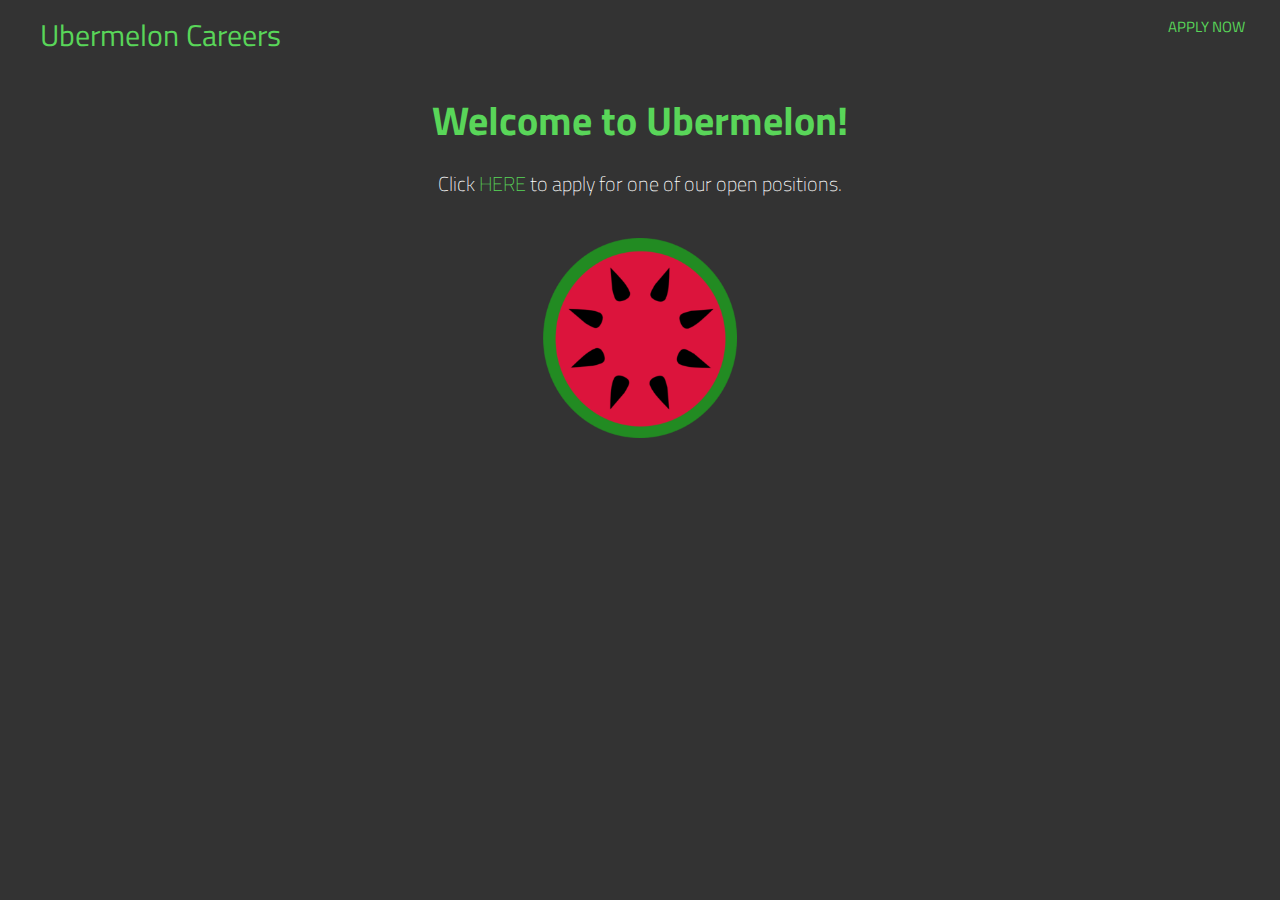
<file: templates/index.html>
<!doctype html>
<html>
<head>
  <title>Apply to Ubermelon</title>
  <link href="../static/css/styles.css" rel="stylesheet">
  <link rel="icon" type="image/png" sizes="32x32" href="/favicon-32x32.png">
  <link href='http://fonts.googleapis.com/css?family=Titillium+Web' rel='stylesheet'>
  
</head>
<body>
	<nav>
		<ul>
			<li id="left"><a href="/">Ubermelon Careers</a></li>
			<li id="right"><a href="/application-form"</a>Apply Now</a></li>
		</ul>
	</nav>
	<h1>Welcome to Ubermelon!</h1>
	<h2>Click <a href="/application-form"><span class="green">HERE</span></a> to apply for one of our open positions.</h2>
	<br>
	<img src="../static/img/uber.png" height="200px" alt="I'm an ubermelon">



</body>
</html>
</file>
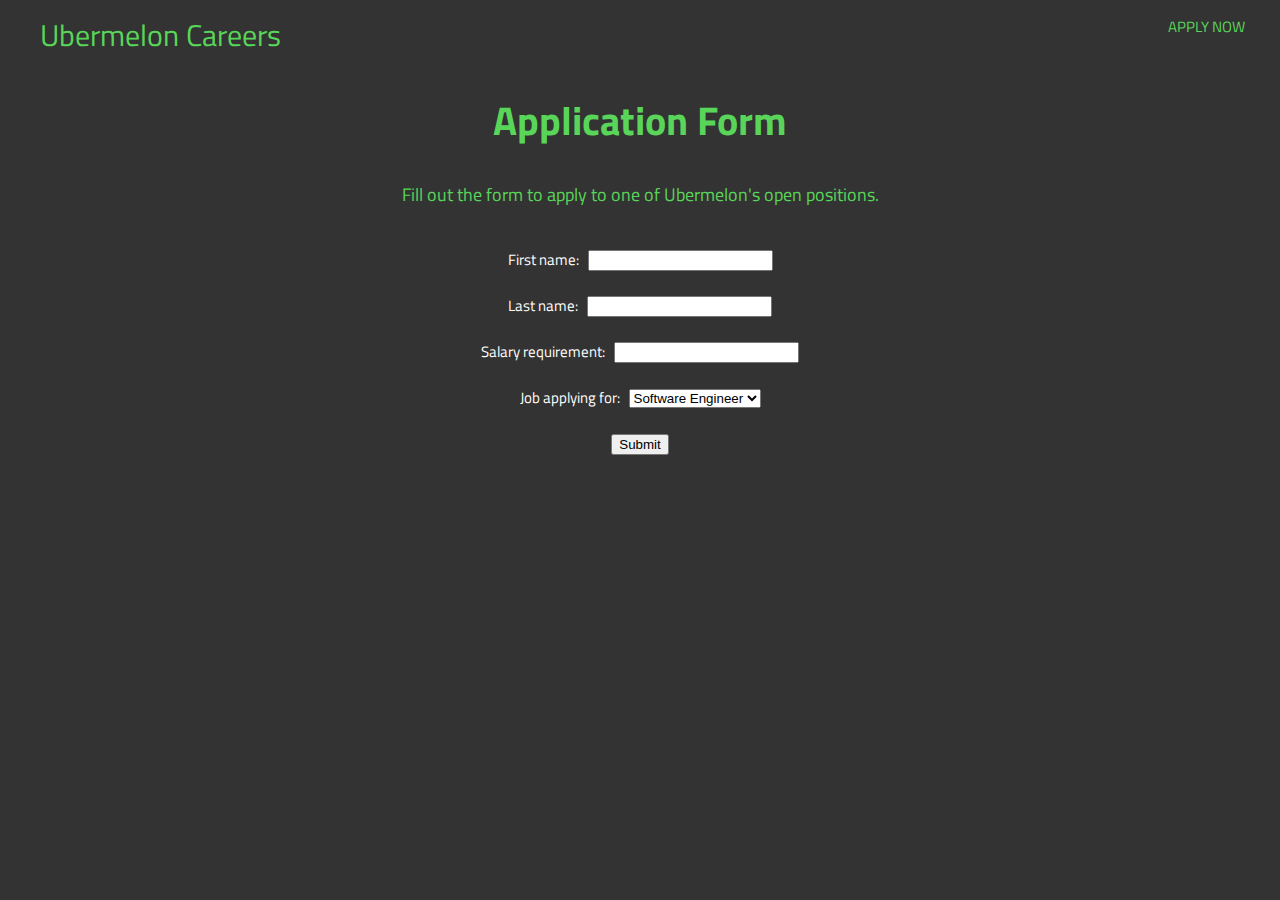
<file: templates/application-form.html>
<!doctype html>
<html>
<head>
  <title>Application Form</title>
  <link href="../static/css/styles.css" rel="stylesheet">
  <link href='http://fonts.googleapis.com/css?family=Titillium+Web' rel='stylesheet'>

</head>
<body>
	<nav>
		<ul>
			<li id="left"><a href="/">Ubermelon Careers</a></li>
			<li id="right"><a href="/application-form"</a>Apply Now</a></li>
		</ul>
	</nav>
	<h1>Application Form</h1>
	<p>Fill out the form to apply to one of Ubermelon's open positions.</p>
	<form action="/application" method="POST">
		<label> First name: &nbsp;
			<input type="text" name="firstname" required> 
		</label>
		<br><br>
		<labeL>Last name: &nbsp;
			<input type="text" name="lastname" required>
		</labeL>
		<br><br>
		<label>Salary requirement: &nbsp;
			<input type="text" name="salary" required>
		</label>
		<br><br>
		<label>
		Job applying for: &nbsp;
			<select name="job" id="job_choice" required>
				<option value="Software Engineer">Software Engineer</option>
				<option value="QA Engineer">QA Engineer</option>
				<option value="Product Manager">Product Manager</option>
			</select>	
		</label>	
		<br><br>
		<input type="submit">
	</form>
</body>
</html>
</file>
<file: static/css/styles.css>
body {
	background-color: #333;
	font-family: 'Titillium Web', sans-serif;
	color: white;
	margin: 0 auto;
	font-size: 15px;
	text-align: center;
}

nav {
	height: 50px;
	width: 100%;
	color: #fff;
	margin-top: -15px;
}

h2 {
	font-weight: 100;
	font-size: 20px;
}

#left {
	float: left;
	font-family: 'Titillium Web', cursive;
	font-size: 30px;
}

#right {
	float: right;
	font-family: 'Titillium Web', sans-serif;
	font-size: 15px;
	text-transform: uppercase;
	margin-top: 15px;
}



nav li {
	display: inline-block;
	margin: 12px 35px 0 0;
	color: #59D659;
}

h1 {
	color: #59D659;
	font-family: 'Titillium Web', cursive;
	font-size: 40px;
	margin-top: 40px;
	margin-bottom: 0;
}

label {
	padding-bottom: 20px;
}

p {
	color: #59D659;
	margin: 30px 20px 40px 20px;
	font-size: 18px;
}

a {
	text-decoration: none;
	color: #59D659;
}

a:visited {
	color: inherit;
}

a:hover {
	color: #fff;
}

h2 a {
	color: #59D659;
}


#boldlast {
	color: #fff;
}

.green {
	color: #59D659;
}

.green:hover {
	color: #fff;
}
</file>
